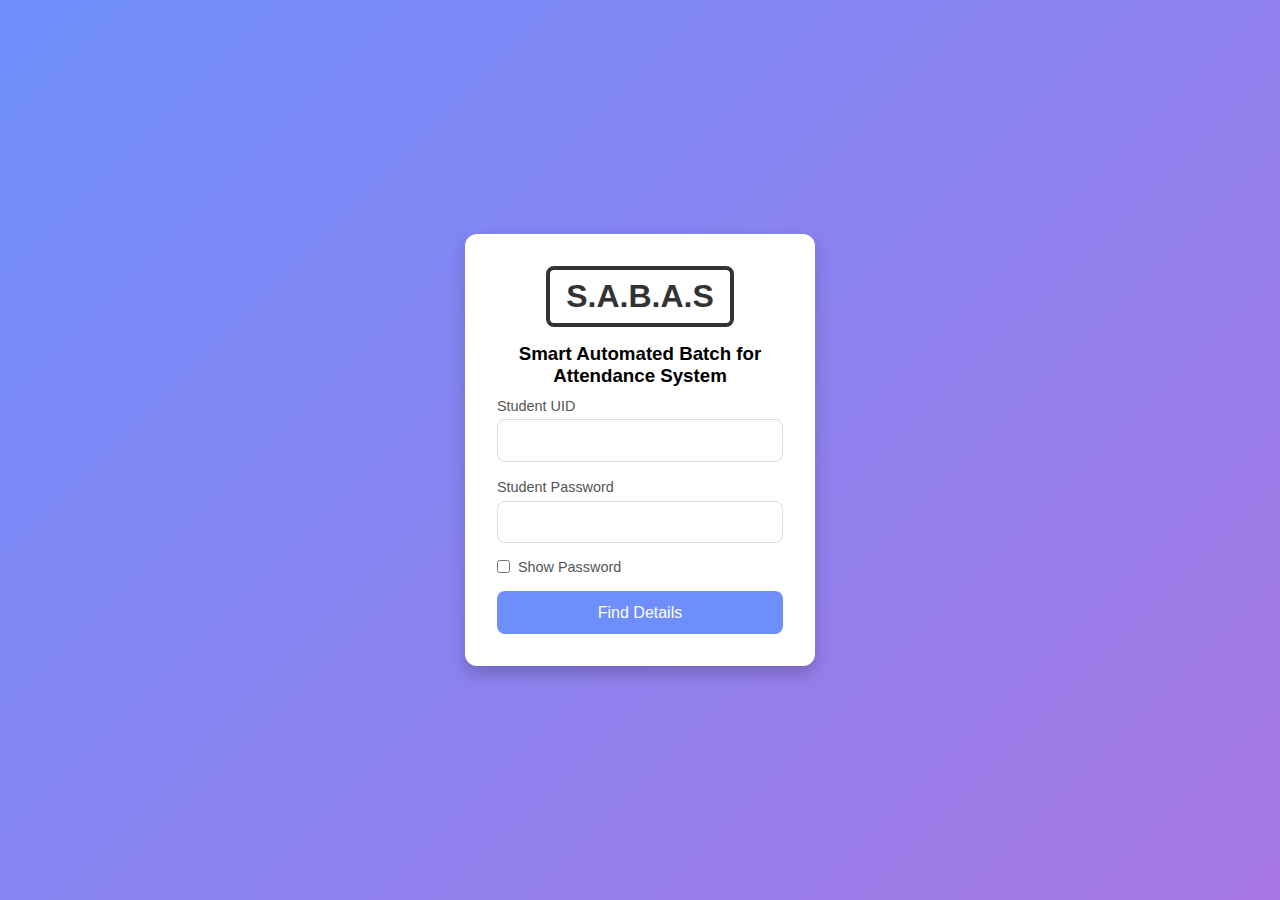
<file: index.html>
<!DOCTYPE html>
<html lang="en">
<head>
    <meta charset="UTF-8">
    <meta name="viewport" content="width=device-width, initial-scale=1.0">
    <title>S.A.B.A.S</title>
    <link rel="icon" href="SABAS_Logo.png" type="image/x-icon">
    <link rel="stylesheet" href="style.css">
</head>
<body>
    <div class="login-container">
        <h2 id="login-heading" class="rainbow-border">S.A.B.A.S</h2>
        <h3 class="rainbow-text"> Smart Automated Batch for Attendance System </h3>
        <form onsubmit="applyRainbowBorder(event)">
            <div class="input-group">
                <label for="username">Student UID</label>
                <input type="text" id="username" name="username" required>
            </div>
            <div class="input-group">
                <label for="password">Student Password</label>
                <input type="password" id="password" name="password" required>
            </div>
            <div class="show-password">
                <input type="checkbox" id="showPassword" onclick="togglePassword()">
                <label for="showPassword">Show Password</label>
            </div>
            <button type="submit">Find Details</button>
        </form>
    </div>

    <script>
        function togglePassword() {
            const passwordInput = document.getElementById("password");
            const passwordCheckbox = document.getElementById("showPassword");
            passwordInput.type = passwordCheckbox.checked ? "text" : "password";
        }

        
        const users = [
            { uid: "D3_ED_8D_0E", password: "Sanjeev_Kumar@123" },
            { uid: "93_94_D4_24", password: "Aarush_Kumar@123" },
            { uid: "26_27_D8_90", password: "Chirag_Chowdhury@123" },
            { uid: "56_92_98_0D", password: "Ujan_Dhali@123" },
            { uid: "94_93_D7_0F", password: "Suman_Debnath@123" },
            { uid: "58_94_57_6B", password: "Arinjay_Chakroborty@123" },
            { uid: "67_85_56_6B", password: "Harman_Singh@123" },
            { uid: "85_98_58_96", password: "Sampriti_Ganguly@123" },
            { uid: "68_98_69_21", password: "Arinika_Das@123" },
            { uid: "96_72_65_02", password: "Pratibha_Jha@123" },
            { uid: "58_69_17_20", password: "Diya_Dutta@123" }
        ];

        function applyRainbowBorder(event) {
            event.preventDefault();

            const uidInput = document.getElementById("username").value.trim();
            const passwordInput = document.getElementById("password").value.trim();

            const isValid = users.some(user => user.uid === uidInput && user.password === passwordInput);

            if (isValid) {
                alert("Correct!");
                const urlParams = new URLSearchParams();
                urlParams.append("uid", uidInput);
                urlParams.append("password", passwordInput);
                const newPageUrl = `details.html?${urlParams.toString()}`;

                setTimeout(() => {
                    window.location.href = newPageUrl;
                }, 500);
            } else {
                alert("Invalid UID or Password. Please try again.");
            }
        }
    </script>
</body>
</html>
</file>
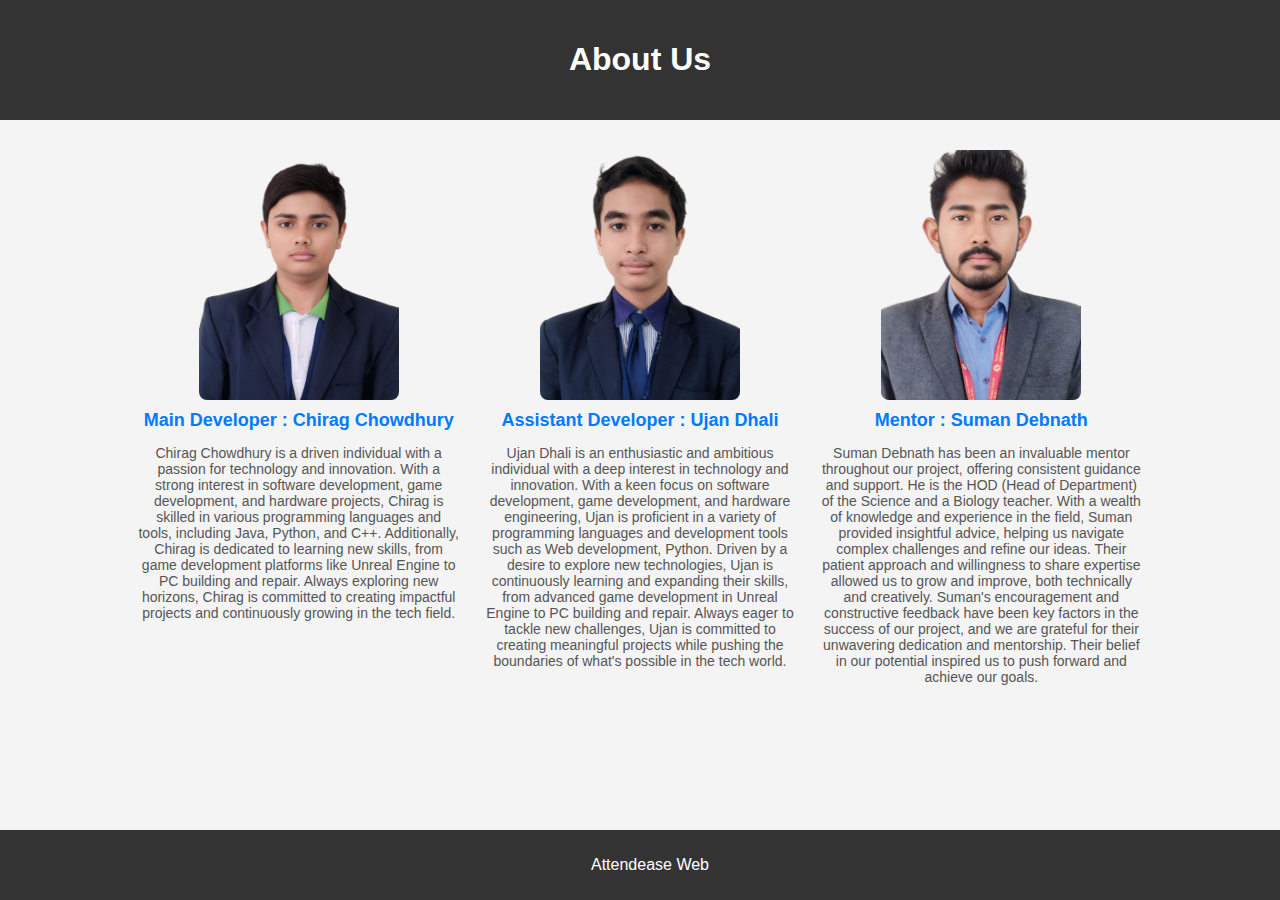
<file: about.html>
<!DOCTYPE html>
<html lang="en">
<head>
    <meta charset="UTF-8">
    <meta name="viewport" content="width=device-width, initial-scale=1.0">
    <title>About Us</title>
    <style>
        body {
            font-family: Arial, sans-serif;
            background-color: #f4f4f4;
            color: #333;
            margin: 0;
            padding: 0;
        }

        header {
            background-color: #333;
            color: white;
            text-align: center;
            padding: 20px 0;
        }

        .container {
            width: 80%;
            margin: 0 auto;
            padding: 20px;
        }

        .image-section {
            display: flex;
            justify-content: space-between;
            flex-wrap: wrap;
        }

        .image-box {
            flex: 1;
            margin: 10px;
            text-align: center;
        }

        .image-box img {
            width: 200px; /* Set a fixed width */
            height: 250px; /* Set a fixed height */
            object-fit: cover; /* Ensures the images fit within the dimensions without distortion */
            border-radius: 8px;
            display: block;
            margin: 0 auto;
        }

        .image-box h1 {
            margin-top: 10px;
            font-size: 18px;
            color: #007BFF;
        }

        .image-box p {
            font-size: 14px;
            color: #555;
        }

        footer {
            background-color: #333;
            color: white;
            text-align: center;
            padding: 10px;
            position: fixed;
            width: 100%;
            bottom: 0;
        }
    </style>
</head>
<body>

<header>
    <h1>About Us</h1>
</header>

<div class="container">
    <section class="image-section">
        <div class="image-box">
            <img src="Chirag.png" alt="Image 1">
            <h1>Main Developer : Chirag Chowdhury</h1>
            <p>Chirag Chowdhury is a driven individual with a passion for technology and innovation. With a strong interest in software development, game development, and hardware projects, Chirag is skilled in various programming languages and tools, including Java, Python, and C++. Additionally, Chirag is dedicated to learning new skills, from game development platforms like Unreal Engine to PC building and repair. Always exploring new horizons, Chirag is committed to creating impactful projects and continuously growing in the tech field.</p>
        </div>

        <div class="image-box">
            <img src="Ujan.png" alt="Image 2">
            <h1>Assistant Developer : Ujan Dhali</h1>
            <p>Ujan Dhali is an enthusiastic and ambitious individual with a deep interest in technology and innovation. With a keen focus on software development, game development, and hardware engineering, Ujan is proficient in a variety of programming languages and development tools such as Web development, Python. Driven by a desire to explore new technologies, Ujan is continuously learning and expanding their skills, from advanced game development in Unreal Engine to PC building and repair. Always eager to tackle new challenges, Ujan is committed to creating meaningful projects while pushing the boundaries of what's possible in the tech world.</p>
        </div>

        <div class="image-box">
            <img src="Suman_Sir.png" alt="Image 3">
            <h1>Mentor : Suman Debnath</h1>
            <p>Suman Debnath has been an invaluable mentor throughout our project, offering consistent guidance and support. He is the HOD (Head of Department) of the Science and a Biology teacher. With a wealth of knowledge and experience in the field, Suman provided insightful advice, helping us navigate complex challenges and refine our ideas. Their patient approach and willingness to share expertise allowed us to grow and improve, both technically and creatively. Suman's encouragement and constructive feedback have been key factors in the success of our project, and we are grateful for their unwavering dedication and mentorship. Their belief in our potential inspired us to push forward and achieve our goals.</p>
        </div>
    </section>
</div>

<footer>
    <p>Attendease Web</p>
</footer>

</body>
</html>
</file>
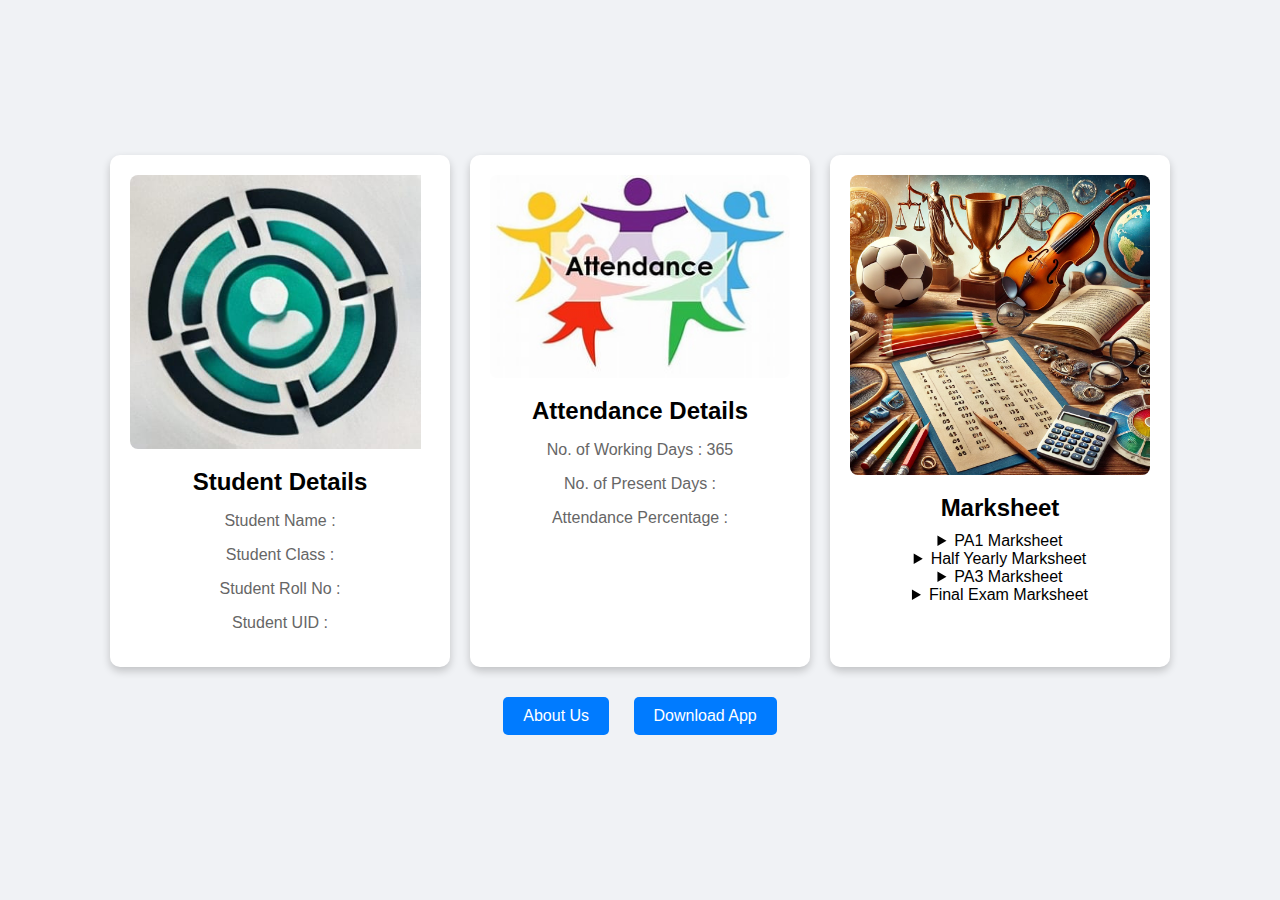
<file: details.html>
<!DOCTYPE html>
<html lang="en">
<head>
    <meta charset="UTF-8">
    <meta name="viewport" content="width=device-width, initial-scale=1.0">
    <title>Information Cards</title>
    <style>
        body {
            font-family: Arial, sans-serif;
            background-color: #f0f2f5;
            margin: 0;
            padding: 0;
            display: flex;
            justify-content: center;
            align-items: center;
            min-height: 100vh;
            flex-direction: column;
        }
        .button-link {
            display: inline-block;
            padding: 10px 20px;
            margin: 10px;
            font-size: 16px;
            color: white;
            background-color: #007BFF;
            border: none;
            border-radius: 5px;
            text-decoration: none;
            text-align: center;
            cursor: pointer;
            transition: background-color 0.3s ease;
        }

        .button-link:hover {
            background-color: #0056b3;
        }
        .card-container {
            display: flex;
            flex-wrap: wrap;
            gap: 20px;
            justify-content: center;
            max-width: 1200px;
            margin: 20px;
        }
        .card {
            background-color: #fff;
            border-radius: 10px;
            box-shadow: 0 4px 8px rgba(0, 0, 0, 0.2);
            overflow: hidden;
            width: 300px;
            text-align: center;
            padding: 20px;
        }
        .card img {
            width: 100%;
            height: auto;
            border-radius: 8px;
        }
        .card h3 {
            font-size: 1.5em;
            margin: 15px 0 10px;
        }
        .card p {
            font-size: 1em;
            color: #666;
            margin-bottom: 15px;
        }
        .card button {
            padding: 10px 20px;
            background-color: #007bff;
            color: #fff;
            border: none;
            border-radius: 5px;
            cursor: pointer;
            transition: background-color 0.3s ease;
        }
        .card button:hover {
            background-color: #0056b3;
        }
        table {
            width: 60%;
            margin: 20px 0;
            border-collapse: collapse;
            text-align: center;
        }
        th, td {
            padding: 10px;
            text-align: center;
            border: 1px solid #ddd;
        }
        th {
            background-color: #f2f2f2;
        }
    </style>
</head>
<body>
    <div class="card-container">
        <div class="card">
            <img src="SABAS_Logo.png" alt="Image 2">
            <h3>Student Details</h3>
            <p id="name">Student Name : </p>
            <p id="class">Student Class : </p>
            <p id="roll">Student Roll No : </p>
            <p id="uid">Student UID : </p>
        </div>
        <div class="card">
            <img src="image2.jpeg" alt="Image 2">
            <h3>Attendance Details</h3>
            <p>No. of Working Days : 365</p>
            <p id="Present_Days">No. of Present Days : </p>
            <p id="attendance_percentage">Attendance Percentage : </p>
        </div>
        <div class="card">
            <img src="academics.png" alt="Image 3">
            <h3>Marksheet</h3>
            <details>
                <summary>PA1 Marksheet</summary>
                <p>
                    <table>
                        <thead>
                            <tr>
                                <th>Subject</th>
                                <th>Marks</th>
                            </tr>
                        </thead>
                        <tbody>
                            <tr>
                                <td>English</td>
                                <td id="PA1 English">0</td>
                            </tr>
                            <tr>
                                <td>2nd Language</td>
                                <td id="PA1 2nd Language">0</td>
                            </tr>
                            <tr>
                                <td>Math</td>
                                <td id="PA1 Math">0</td>
                            </tr>
                            <tr>
                                <td>Science</td>
                                <td id="PA1 Science">0</td>
                            </tr>
                            <tr>
                                <td>Computer</td>
                                <td id="PA1 Computer">0</td>
                            </tr>
                            <tr>
                                <td>SST</td>
                                <td id="PA1 SST">0</td>
                            </tr>
                        </tbody>
                    </table>
                </p>
            </details>
            <details>
                <summary>Half Yearly Marksheet</summary>
                <p>
                    <table>
                        <thead>
                            <tr>
                                <th>Subject</th>
                                <th>Marks</th>
                            </tr>
                        </thead>
                        <tbody>
                            <tr>
                                <td>English</td>
                                <td id="HY English">0</td>
                            </tr>
                            <tr>
                                <td>2nd Language</td>
                                <td id="HY 2nd Language">0</td>
                            </tr>
                            <tr>
                                <td>Math</td>
                                <td id="HY Math">0</td>
                            </tr>
                            <tr>
                                <td>Science</td>
                                <td id="HY Science">0</td>
                            </tr>
                            <tr>
                                <td>Computer</td>
                                <td id="HY Computer">0</td>
                            </tr>
                            <tr>
                                <td>SST</td>
                                <td id="HY SST">0</td>
                            </tr>
                        </tbody>
                    </table>
                </p>
            </details>
            <details>
                <summary>PA3 Marksheet</summary>
                <p>
                    <table>
                        <thead>
                            <tr>
                                <th>Subject</th>
                                <th>Marks</th>
                            </tr>
                        </thead>
                        <tbody>
                            <tr>
                                <td>English</td>
                                <td id="PA3 English">0</td>
                            </tr>
                            <tr>
                                <td>2nd Language</td>
                                <td id="PA3 2nd Language">0</td>
                            </tr>
                            <tr>
                                <td>Math</td>
                                <td id="PA3 Math">0</td>
                            </tr>
                            <tr>
                                <td>Science</td>
                                <td id="PA3 Science">0</td>
                            </tr>
                            <tr>
                                <td>Computer</td>
                                <td id="PA3 Computer">0</td>
                            </tr>
                            <tr>
                                <td>SST</td>
                                <td id="PA3 SST">0</td>
                            </tr>
                        </tbody>
                    </table>
                </p>
            </details>
            <details>
                <summary>Final Exam Marksheet</summary>
                <p>
                    <table>
                        <thead>
                            <tr>
                                <th>Subject</th>
                                <th>Marks</th>
                            </tr>
                        </thead>
                        <tbody>
                            <tr>
                                <td>English</td>
                                <td id="FE English">0</td>
                            </tr>
                            <tr>
                                <td>2nd Language</td>
                                <td id="FE 2nd Language">0</td>
                            </tr>
                            <tr>
                                <td>Math</td>
                                <td id="FE Math">0</td>
                            </tr>
                            <tr>
                                <td>Science</td>
                                <td id="FE Science">0</td>
                            </tr>
                            <tr>
                                <td>Computer</td>
                                <td id="FE Computer">0</td>
                            </tr>
                            <tr>
                                <td>SST</td>
                                <td id="FE SST">0</td>
                            </tr>
                        </tbody>
                    </table>
                </p>
            </details>
        </div>
        <div class="details">
            <center>
                <a href="about.html" class="button-link">About Us</a>
                <a href="app-debug.apk" class="button-link" download>Download App</a>
            </center>
        </div>
    </div>
    <script>
        const queryString = window.location.search;
        const urlParams = new URLSearchParams(queryString);
        const uid2 = urlParams.get("uid");
        console.log("UID:", uid);

        const scriptURL = "https://script.google.com/macros/s/AKfycbwpD8NZCZn4xHmf60PQtR7eI0keItXWbKYlWJfbv1TVKirN-NT_QUB_rV3SYmb7dAG_RA/exec?action=" + uid2;
        const attendanceURL = "https://script.google.com/macros/s/AKfycbxtp3ghjk6YAXakzwwgeYKrgPXJnM3p1s4uTv3kXaO_zfq7Q4AgspUQS3BFntPhzoBvQA/exec?action=check&uid=" + uid2;
        const academicsURL = "https://script.google.com/macros/s/AKfycbyPlI6w5qh7H1G0vJvmERLIIAsOQO6Sk-zRZbWcsdsdRLontrw9NoX_ZEPjy19jdTULNQ/exec?action=" + uid2;

        async function fetchData() {
            try {
                const response = await fetch(scriptURL);
                if (response.ok) {
                    const data = await response.json();
                    const items = data.items;
                    const firstItem = items[0];
                    const { Name, Class, "Roll number": RollNumber } = firstItem;
                    const name = document.getElementById('name');
                    const classNo = document.getElementById('class');
                    const roll = document.getElementById('roll');
                    const uid = document.getElementById('uid');

                    name.innerText = "Student Name : " + Name;
                    classNo.innerText = "Student Class : " + Class;
                    roll.innerText = "Student Roll No : " + RollNumber;
                    uid.innerText = "Student UID : " + uid2;
                } else {
                    console.error("HTTP Error:", response.status);
                }
            } catch (error) {
                console.error("Fetch Error:", error);
            }
        }

        async function fetchAttendance () {
            fetch(attendanceURL).then(response => {
                if (!response.ok) {
                    throw new Error(`HTTP error! Status: ${response.status}`);
                }
                return response.json();
            }).then(data => {
                const attendanceCount = data.attendance_count;
                const days = document.getElementById('Present_Days');
                const attedance_percentage = document.getElementById('attendance_percentage');
                days.innerText = "No. of Present Days : " + attendanceCount;
                var attendance = (attendanceCount / 365) * 100;
                attendance = attendance.toFixed(2);
                attendance_percentage.innerText = "Attendance Percentage : " + attendance + "%";

            }).catch(error => {
                console.error("Error fetching the data:", error);
            });
        }

        async function fetchAcademics() {
            try {
                const response = await fetch(academicsURL);
                if (!response.ok) {
                    throw new Error(`HTTP error! Status: ${response.status}`);
                }
                const data = await response.json();
                const studentData = data[0];

                // PA1 Marks
                document.getElementById('PA1 English').textContent = studentData["PA1 English"];
                document.getElementById('PA1 2nd Language').textContent = studentData["PA1 2nd Language"];
                document.getElementById('PA1 Math').textContent = studentData["PA1 Maths"];
                document.getElementById('PA1 Science').textContent = studentData["PA1 Science"];
                document.getElementById('PA1 Computer').textContent = studentData["PA1 CS"];
                document.getElementById('PA1 SST').textContent = studentData["PA1 SST"];

                // Half Yearly Marks
                document.getElementById('HY English').textContent = studentData["HY English"];
                document.getElementById('HY 2nd Language').textContent = studentData["HY 2nd Language"];
                document.getElementById('HY Math').textContent = studentData["HY Maths"];
                document.getElementById('HY Science').textContent = studentData["HY Science"];
                document.getElementById('HY Computer').textContent = studentData["HY CS"];
                document.getElementById('HY SST').textContent = studentData["HY SST"];

                // PA3 Marks
                document.getElementById('PA3 English').textContent = studentData["PA3 English"];
                document.getElementById('PA3 2nd Language').textContent = studentData["PA3 2nd Language"];
                document.getElementById('PA3 Math').textContent = studentData["PA3 Maths"];
                document.getElementById('PA3 Science').textContent = studentData["PA3 Science"];
                document.getElementById('PA3 Computer').textContent = studentData["PA3 CS"];
                document.getElementById('PA3 SST').textContent = studentData["PA3 SST"];

                // Final Examination Marks
                document.getElementById('FE English').textContent = studentData["FE English"];
                document.getElementById('FE 2nd Language').textContent = studentData["FE 2nd Language"];
                document.getElementById('FE Math').textContent = studentData["FE Maths"];
                document.getElementById('FE Science').textContent = studentData["FE Science"];
                document.getElementById('FE Computer').textContent = studentData["FE CS"];
                document.getElementById('FE SST').textContent = studentData["FE SST"];
            } catch (error) {
                console.error("Error fetching the data:", error);
            }
        }

        fetchData();
        fetchAttendance();
        fetchAcademics();

    </script>
</body>
</html>
</file>
<file: style.css>
* {
    box-sizing: border-box;
    margin: 0;
    padding: 0;
    font-family: Arial, sans-serif;
}

body {
    display: flex;
    justify-content: center;
    align-items: center;
    height: 100vh;
    background: linear-gradient(135deg, #6e8efb, #a777e3);
}

.login-container {
    width: 350px;
    padding: 2rem;
    background-color: white;
    border-radius: 12px;
    box-shadow: 0px 8px 16px rgba(0, 0, 0, 0.2);
    text-align: center;
}

.login-container h2 {
    margin-bottom: 1.5rem;
    color: #333;
    font-size: 1.5rem;
}

.input-group {
    margin-bottom: 1rem;
    text-align: left;
}

.input-group label {
    font-size: 0.9rem;
    color: #555;
}

.input-group input {
    width: 100%;
    padding: 0.7rem;
    border: 1px solid #ddd;
    border-radius: 8px;
    margin-top: 0.3rem;
    font-size: 1rem;
    transition: border 0.3s;
}

.input-group input:focus {
    outline: none;
    border-color: #6e8efb;
}

button {
    width: 100%;
    padding: 0.8rem;
    background-color: #6e8efb;
    color: white;
    border: none;
    border-radius: 8px;
    font-size: 1rem;
    cursor: pointer;
    transition: background-color 0.3s;
}

button:hover {
    background-color: #5a77d4;
}

.signup-link {
    margin-top: 1rem;
    font-size: 0.9rem;
    color: #555;
}

.signup-link a {
    color: #6e8efb;
    text-decoration: none;
}

.signup-link a:hover {
    text-decoration: underline;
}

.show-password {
    display: flex;
    align-items: center;
    margin: 0.5rem 0 1rem;
    font-size: 0.9rem;
    color: #555;
}

.show-password label {
    margin-left: 0.5rem;
    cursor: pointer;
}

h3, h2{ 
    margin-bottom: 10px;
    color: black;
}

.input-group input {
    width: 100%;
    padding: 0.7rem;
    border: 1px solid #ddd;
    border-radius: 8px;
    margin-top: 0.3rem;
    font-size: 1rem;
    transition: border 0.3s;
}

.input-group input:focus {
    outline: none;
    border-color: #6e8efb;
}

@keyframes rainbow-border-animation {
    0% { border-color: red; }
    16% { border-color: orange; }
    32% { border-color: yellow; }
    48% { border-color: green; }
    64% { border-color: blue; }
    80% { border-color: indigo; }
    100% { border-color: violet; }
}

.rainbow-border {
    border-width: 2px;
    border-style: solid;
    animation: rainbow-border-animation 2s linear infinite;
}

.login-container h2 {
    margin-bottom: 1rem;
    font-size: 2rem;
}

@keyframes rainbow-border-animation {
    0% { border-color: red; }
    16% { border-color: orange; }
    32% { border-color: yellow; }
    48% { border-color: green; }
    64% { border-color: blue; }
    80% { border-color: indigo; }
    100% { border-color: violet; }
}

.rainbow-border {
    border-width: 2px;
    border-style: solid;
    animation: rainbow-border-animation 2s linear infinite;
    padding: 0.3rem;
    border-radius: 8px;
}

#login-heading.rainbow-border {
    display: inline-block;
    padding: 0.5rem 1rem;
    font-weight: bold;
    color: #333;
}

.input-group input {
    width: 100%;
    padding: 0.7rem;
    border: 1px solid #ddd;
    border-radius: 8px;
    margin-top: 0.3rem;
    font-size: 1rem;
    transition: border 0.3s;
}

.input-group input:focus {
    outline: none;
    border-color: #6e8efb;
}

.login-container h2 {
    margin-bottom: 1rem;
    font-size: 2rem;
}

@keyframes rainbow-border-animation {
    0% { border-color: red; }
    16% { border-color: orange; }
    32% { border-color: yellow; }
    48% { border-color: green; }
    64% { border-color: blue; }
    80% { border-color: indigo; }
    100% { border-color: violet; }
}

.rainbow-border {
    border-width: 4px;
    border-style: solid;
    animation: rainbow-border-animation 15s linear infinite;
    padding: 0.3rem;
    border-radius: 8px;
}

#login-heading.rainbow-border {
    display: inline-block;
    padding: 0.5rem 1rem;
    font-weight: bold;
    color: #333;
}

.input-group input {
    width: 100%;
    padding: 0.7rem;
    border: 1px solid #ddd;
    border-radius: 8px;
    margin-top: 0.3rem;
    font-size: 1rem;
    transition: border 0.3s;
}

.input-group input:focus {
    outline: none;
    border-color: #6e8efb;
}

.rainbow-text {
    animation: rainbow-border-animation 15s linear infinite;
}

@keyframes rainbow-border-animation {
    0% { color: red; }
    16% { color: orange; }
    32% { color: yellow; }
    48% { color: green; }
    64% { color: blue; }
    80% { color: indigo; }
    100% { color: violet; }
}
</file>
